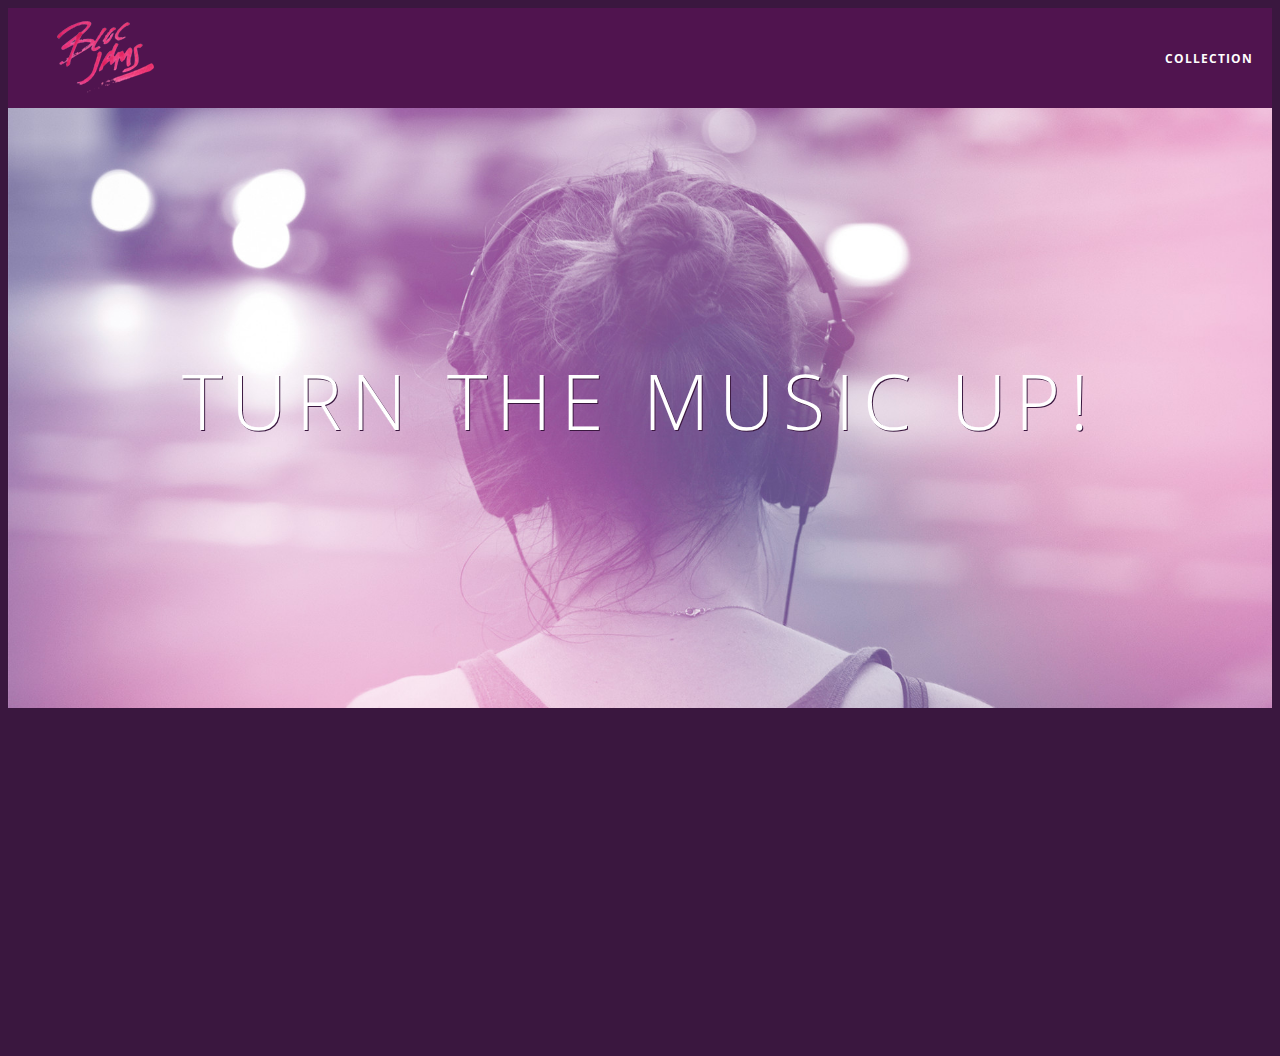
<file: index.html>
<!DOCTYPE html>
<html>
    <head>
        <title>Bloc Jams</title
        <meta name="viewport" content="width=device-width, initial-scale=1">
        <link rel="stylesheet" type="text/css" href="http://fonts.googleapis.com/css?family=Open+Sans:400,800,600,700,300">
        <link rel="stylesheet" type="text/css" href="http://code.ionicframework.com/ionicons/2.0.1/css/ionicons.min.css">
        <link rel="stylesheet" type="text/css" href="styles/normalize.css-master.zip">
        <link rel="stylesheet" type="text/css" href="styles/main.css">
        <link rel="stylesheet" type="text/css" href="styles/landing.css">
    </head>
    <body class="landing">
        <nav class="navbar"> <!-- navigation bar -->
            <a href="index.html" class="logo">
                <img src="assets/images/bloc_jams_logo.png" alt="bloc jams logo">
            </a>
            <div class="links-container">
                <a href="collection.html" class="navbar-link">collection</a>
            </div>

        </nav>
        <section class="hero-content"> <!-- hero content -->
            <h1 class="hero-title">Turn the music up!</h3>
        </section>
        <section class="selling-points container clearfix"> <!-- selling points -->
            <div class="point column third">
                <span class="ion-music-note"></span>
                <h5 class="point-title">Choose your music</h5>
                <p class="point-description">The world is full of music; why should you have to listen to music that someone else chose?</p>
            </div>
            <div class="point column third">
                <span class="ion-radio-waves"></span>
                <h5 class="point-title">Unlimited, streaming, ad-free</h5>
                <p class="point-description">No arbitrary limits. No distractions.</p>
            </div>
            <div class="point column third">
                <span class="ion-iphone"></span>
                <h5 class="point-title">Mobile enabled</h5>
                <p class="point-description">Listen to your music on the go. This streaming service is available on all mobile platforms.</p>
            </div>
        </section>
            <script src="http://code.jquery.com/jquery-2.1.3.min.js"></script>
            <script src="scripts/landing.js"></script>
    </body>
</html>
</file>
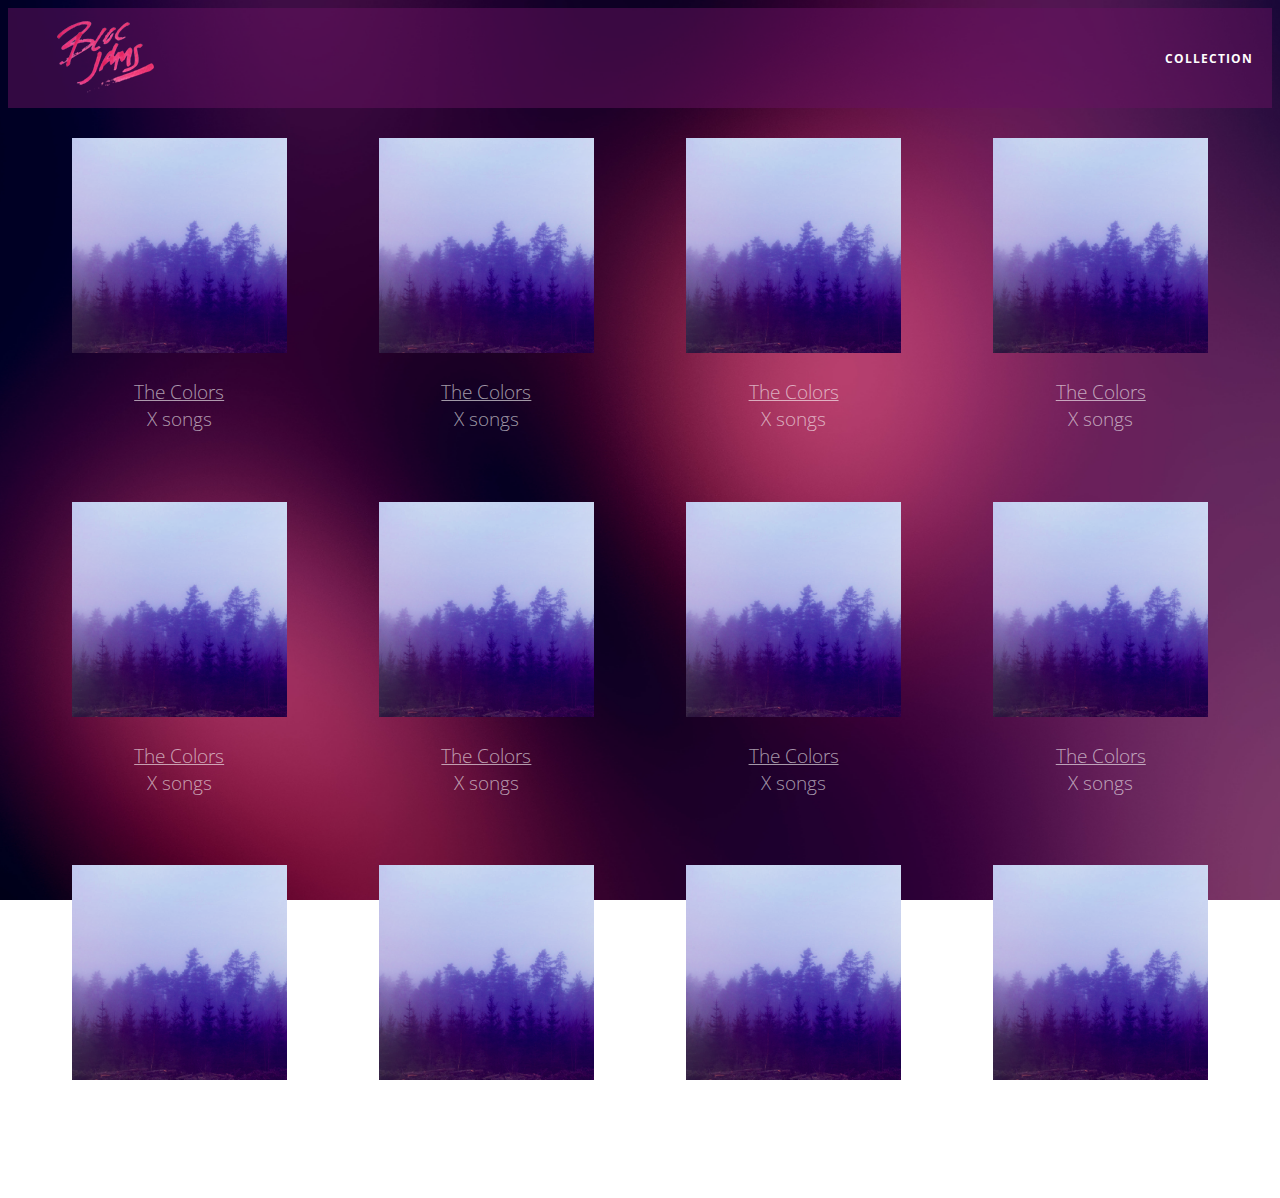
<file: collection.html>
<!DOCTYPE html>
<html>
    <head>
        <title>Bloc Jams</title>
        <meta name="viewpoint" content="width=device-width, initial-scale=1">
        <link rel="stylesheet" type="text/css" href="http://fonts.googleapis.com/css?family=Open+Sans:400,800,600,700,300">
        <link rel="stylesheet" type="text/css" href="http://code.ionicframework.com/ionicons/2.0.1/css/ionicons.min.css">
        <link rel="stylesheet" type="text/css" href="styles/normalize.css-master.zip">
        <link rel="stylesheet" type="text/css" href="styles/main.css">
        <link rel="stylesheet" type="text/css" href="styles/collection.css">
    </head>
    <body class="collection">
        <nav class="navbar"> <!-- nav bar -->
            <a href="index.html" class="logo">
                <img src="assets/images/bloc_jams_logo.png" alt="bloc jams logo">
            </a>
            <div class="links-container">
                <a href="collection.html" class="navbar-link">collection</a>
            </div>
        </nav>

        <section class="album-covers container clearfix">
        </section>
        <script src="https://code.jquery.com/jquery-2.1.3.min.js"></script>
        <script src="scripts/collection.js"></script>
    </body>
</html>
</file>
<file: styles/main.css>
*,
*::before,
*::after {
    -moz-box-sizing: border-box;
    -webkit-box-sizing: border-box;
    box-sizing: border-box;
}

html {
    height: 100%;
    /* makes sure our HTML takes up 100% of the browser window */
    font-size: 100%;
}

body {
    font-family: 'Open Sans';
    /* sets our font to the "Open Sans" typeface */
    color: white;
    /* sets the text color to white */
    min-height: 100%;
    /* says the height of the body must be, at minimum, 100% of the window */
}

.navbar {
    position: relative;
    padding: 0.5rem;
    background-color: rgba(101, 18 , 95, 0.5);
    z-index: 1;
}

.navbar .logo {
    position: relative;
    left: 2rem;
    cursor: pointer;
}

.navbar .links-container {
    display: table;
    position: absolute;
    top: 0;
    right: 0;
    height: 100px;
    color: white;
    text-decoration: none;
}

.links-container .navbar-link {
    display: table-cell;
    position: relative;
    height: 100%;
    padding-left: 1rem;
    padding-right: 1rem;
    vertical-align: middle;
    color: white;
    font-size: 0.625rem;
    letter-spacing: 0.05rem;
    font-weight: 700;
    text-transform: uppercase;
    text-decoration: none;
    cursor: pointer;
    }

.links-container .navbar-link:active {
    color: rgb(233, 50,177);
    background-color: white;
}

.links-container .navbar-link:hover {
    color: rgb(233,50,117);
}

.navbar .logo {
    position: relative;
    /* positioning will be explained in a resource */
    left: 2rem;
    cursor: pointer;
    /* produces the finger pointing icons when you hover over the logo */
}


/* Medium and small screens (640px) */

@media (min-width: 640px) {
    html {
        font-size: 112%;
    }
    .column {
        float: left;
        padding-left: 1rem;
        padding-right: 1rem;
    }
    .column.full {
        width: 100%;
    }
    .column.two-thirds {
        width: 66.7%;
    }
    .column.half {
        width: 50%;
    }
    .column.third {
        width: 33.3%;
    }
    .column.fourth {
        width: 25%;
    }
    .column.flow-opposite {
        float: right;
    }
}


/* Large screens (1024PX) */

@media (min-width: 1024px) {
    html {
        font-size: 120%;
    }
}

.container {
    margin: 0 auto;
    max-width: 64rem;
}

.container.narrow {
    max-width: 56rem;
}

.clearfix::before,
.clearfix::after {
    content: " ";
    display: table;
}

.clearfix::after {
    clear: both;
}
</file>
<file: styles/landing.css>
body.landing {
    background-color: rgb(58,23,63);
}

.hero-content {
    position: relative;
    min-height: 600px;
    background-image: url(../assets/images/bloc_jams_bg.jpg);
    background-repeat: no-repeat;
    background-position: center center;
    background-size: cover;
}

.hero-content .hero-title {
    position: absolute;
    top: 40%;
    -webkit-transform: translateY(-50%);
    -moz-transform: translateY(-50%);
    transform: translateY(-50%);
    width: 100%;
    text-align: center;
    font-size: 4rem;
    font-weight: 300;
    text-transform: uppercase;
    letter-spacing: 0.5rem;
    text-shadow: 1px 1px 0px rgb(58,23,63);
}

.selling-points {
    position: relative;
}

.point {
    position: relative;
    padding: 2rem;
    text-align: center;
    opacity: 0;
    -webkit-transform: scaleX(0.9) translateY(3rem);
    -moz-transform: scaleX(0.9) translateY(3rem);
    transform: scaleX(0.9) translateY(3rem);
    -webkit-transition: all 0.25s ease-in-out;
    -moz-transition: all 0.25s ease-in-out;
    transition: all 0.25s ease-in-out;
    -webkit-transition-delay: 0.2s;
    -moz-transition-delay: 0.2s;
    transition-delay: 0.2s;
}

.point .point-title {
    font-size: 1.25rem;
}

.ion-music-note,
.ion-radio-waves,
.ion-iphone {
    color: rgb(233,50,117);
    font-size: 5rem;
}
</file>
<file: styles/collection.css>
body.collection {
    background-image: url(../assets/images/blurred_backgrounds/blur_bg_2.jpg);
    background-repeat: no-repeat;
    background-attachment: fixed;
    background-position: center center;
    background-size: cover;
}

.album-covers {
    position: relative;
}

.collection-album-container {
    position: relative;
    margin-top: 30px;
    margin-bottom: 20px;
    text-align: center;
}

.collection-album-container .caption {
    margin-top: 10px
}

.collection-album-container .caption p {
    font-size: 1rem;
    font-weight: 300;
    color: rgba(255,255,255, 0.6);
}

.collection-album-container .caption p a {
    color: rgba(255, 255, 255, 0.6)
}

.collection-album-contrainer .caption p a.album-name {
    color: white;
}

.collection-album-container img {
    width: 80%;
}
</file>
